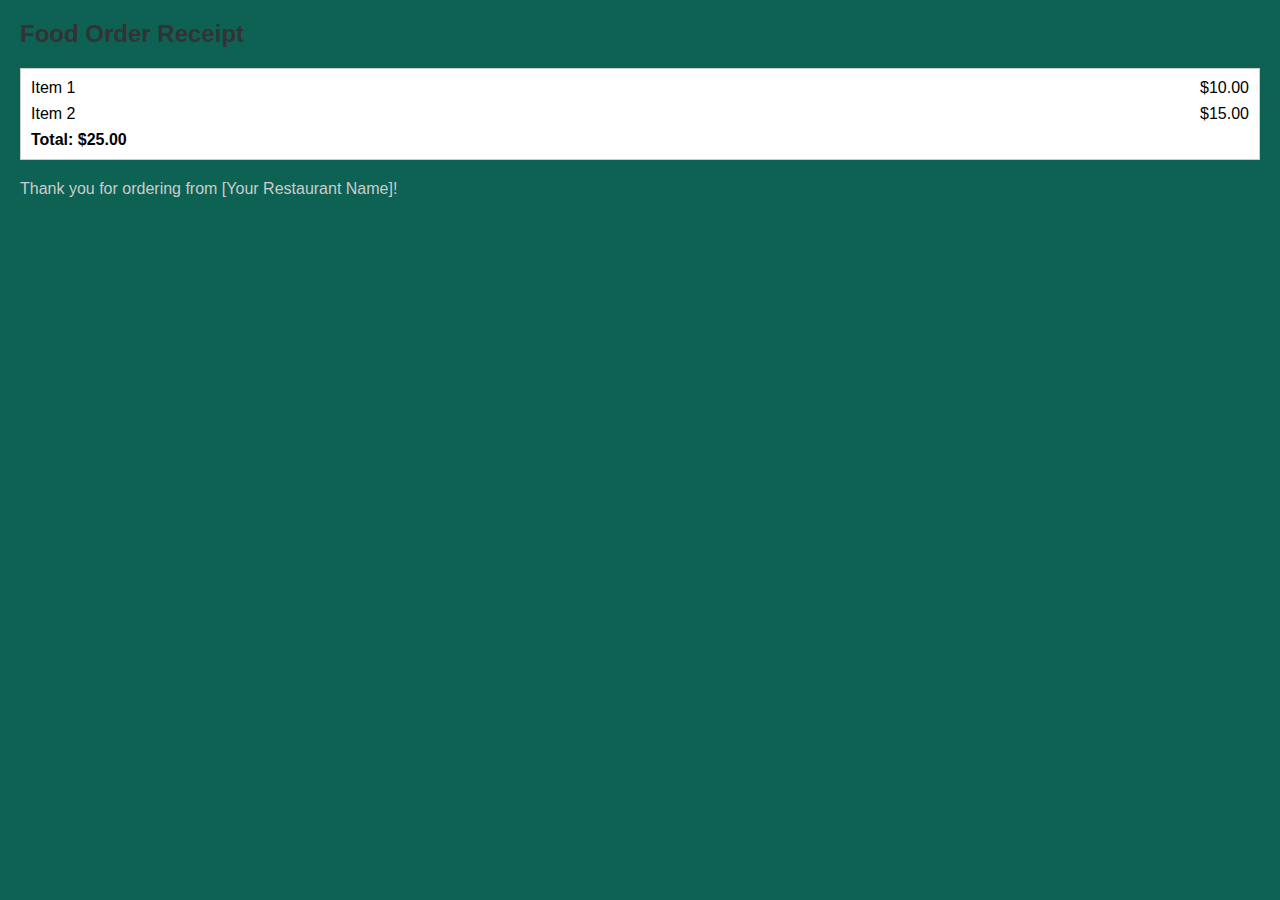
<file: bills.html>
<!DOCTYPE html>
<html lang="en">
<head>
    <meta charset="UTF-8">
    <meta name="viewport" content="width=device-width, initial-scale=1.0">
    <title>Food Order Receipt</title>
    <style>
        body {
            font-family: Arial, sans-serif;
            margin: 20px;
            background-color: #0e6253;
        }

        h2 {
            color: #333;
        }

        .receipt {
            border: 1px solid #ccc;
            padding: 10px;
            margin-bottom: 20px;
            background-color: white;
        }

        .item {
            display: flex;
            justify-content: space-between;
            margin-bottom: 8px;
            background-color: white;
        }

        .total {
            font-weight: bold;
        }

        p {
            color: #ccc;
        }
    </style>
</head>
<body>

    <h2>Food Order Receipt</h2>

    <div class="receipt">
        <div class="item">
            <span>Item 1</span>
            <span>$10.00</span>
        </div>
        <div class="item">
            <span>Item 2</span>
            <span>$15.00</span>
        </div>
        <!-- Add more items as needed -->

        <div class="total">
            <span>Total:</span>
            <span>$25.00</span>
        </div>
    </div>

    <p>Thank you for ordering from [Your Restaurant Name]!</p>

</body>
</html>
</file>
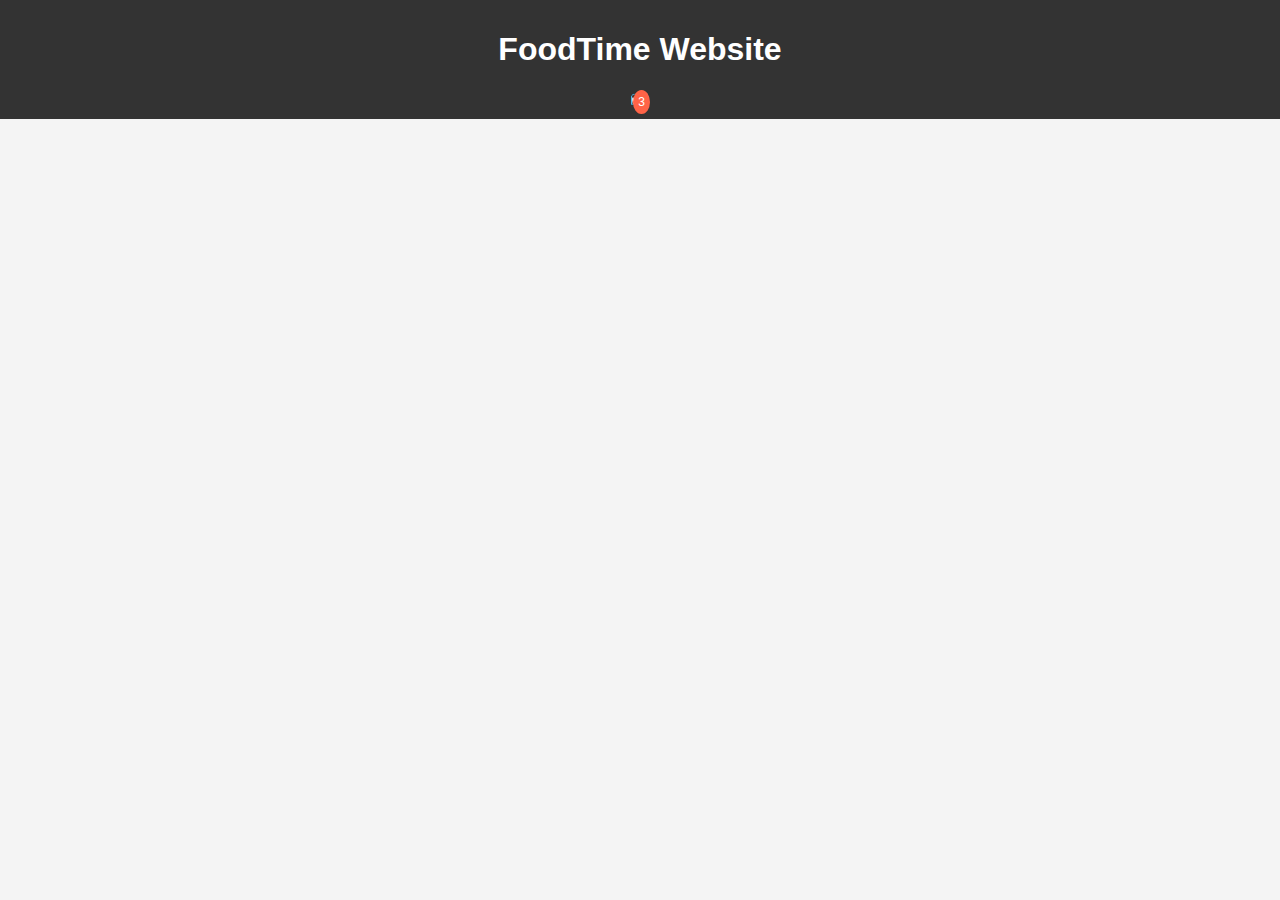
<file: notification.html>
<!DOCTYPE html>
<html lang="en">
<head>
    <meta charset="UTF-8">
    <meta name="viewport" content="width=device-width, initial-scale=1.0">
    <title>FoodTime Notifications</title>
    <style>
        body {
            font-family: Arial, sans-serif;
            margin: 0;
            padding: 0;
            background-color: #f4f4f4;
        }

        header {
            background-color: #333;
            color: #fff;
            padding: 10px;
            text-align: center;
        }

        main {
            padding: 20px;
        }

        .notification-icon {
            position: relative;
            display: inline-block;
            cursor: pointer;
        }

        .notification-count {
            position: absolute;
            top: 0;
            right: 0;
            background-color: #ff6347; /* Tomato color */
            color: #fff;
            border-radius: 50%;
            padding: 5px;
            font-size: 12px;
        }

        .notification-list {
            display: none;
            position: absolute;
            top: 40px;
            right: 10px;
            background-color: #fff;
            box-shadow: 0 0 10px rgba(100, 73, 73, 0.1);
            border-radius: 8px;
            padding: 10px;
            max-width: 300px;
            z-index: 1;
        }

        .notification-item {
            padding: 8px;
            border-bottom: 1px solid #ddd;
            font-size: 14px;
        }
    </style>
</head>
<body>

    <header>
        <h1>FoodTime Website</h1>
        <div class="notification-icon" onclick="toggleNotifications()">
            <span class="notification-count">3</span>
            📬 <!-- You can use an icon here -->
            <div class="notification-list">
                <div class="notification-item">New order received</div>
                <div class="notification-item">Delivery on the way</div>
                <div class="notification-item">Feedback received</div>
            </div>
        </div>
    </header>

    <main>
        <!-- Main content of the website -->
    </main>

    <script>
        function toggleNotifications() {
            var notificationList = document.querySelector('.notification-list');
            notificationList.style.display = (notificationList.style.display === 'block') ? 'none' : 'block';
        }
    </script>

</body>
</html>
</file>
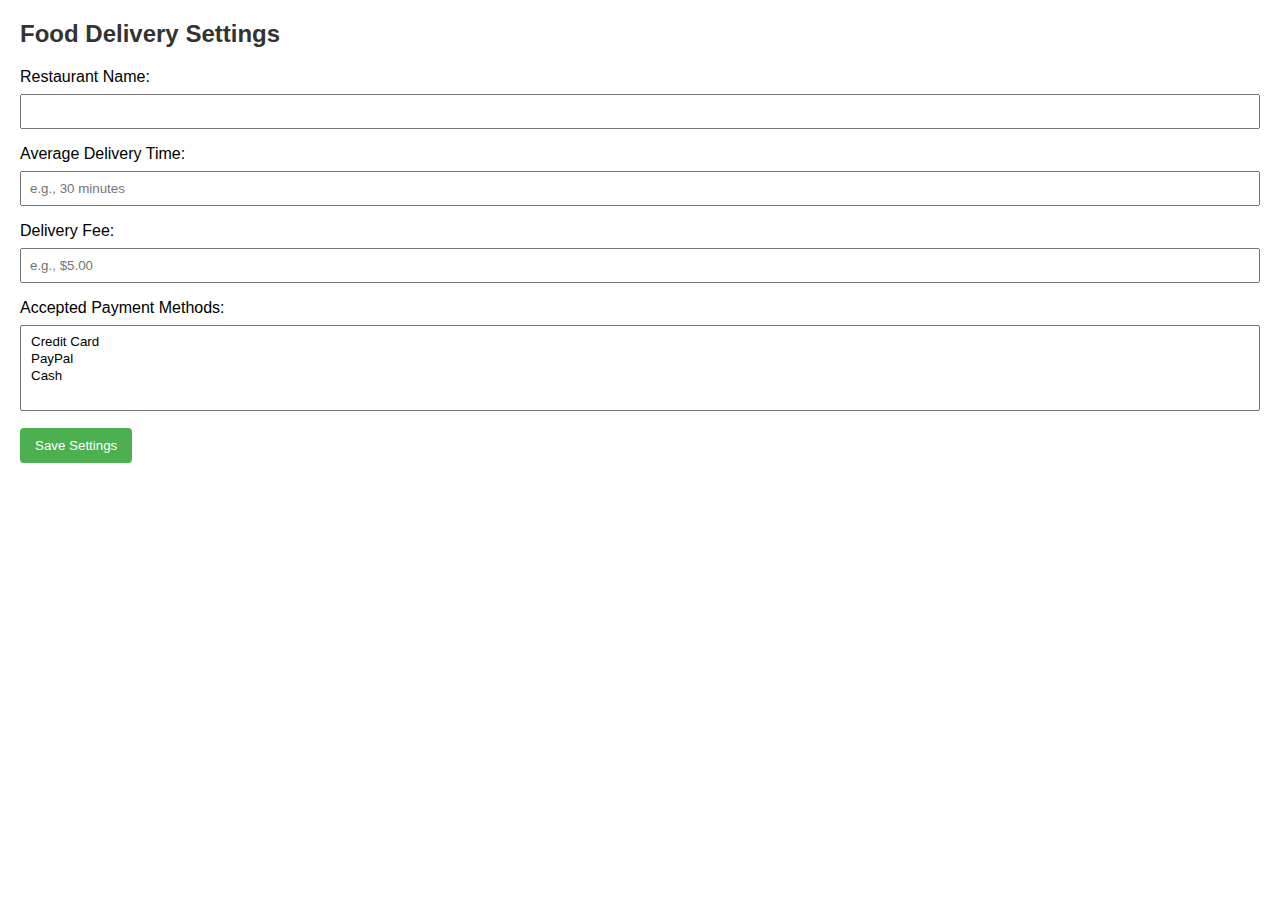
<file: setting.html>
<!DOCTYPE html>
<html lang="en">
<head>
    <meta charset="UTF-8">
    <meta name="viewport" content="width=device-width, initial-scale=1.0">
    <title>Food Delivery Settings</title>
    <style>
        body {
            font-family: Arial, sans-serif;
            margin: 20px;
        }

        h2 {
            color: #333;
        }

        label {
            display: block;
            margin-bottom: 8px;
        }

        input, select {
            width: 100%;
            padding: 8px;
            margin-bottom: 16px;
            box-sizing: border-box;
        }

        button {
            background-color: #4CAF50;
            color: white;
            padding: 10px 15px;
            border: none;
            border-radius: 4px;
            cursor: pointer;
        }

        button:hover {
            background-color: #45a049;
        }
    </style>
</head>
<body>

    <h2>Food Delivery Settings</h2>

    <form action="#" method="post">
        <label for="restaurantName">Restaurant Name:</label>
        <input type="text" id="restaurantName" name="restaurantName" required>

        <label for="deliveryTime">Average Delivery Time:</label>
        <input type="text" id="deliveryTime" name="deliveryTime" placeholder="e.g., 30 minutes" required>

        <label for="deliveryFee">Delivery Fee:</label>
        <input type="text" id="deliveryFee" name="deliveryFee" placeholder="e.g., $5.00" required>

        <label for="paymentMethods">Accepted Payment Methods:</label>
        <select id="paymentMethods" name="paymentMethods" multiple>
            <option value="creditCard">Credit Card</option>
            <option value="paypal">PayPal</option>
            <option value="cash">Cash</option>
        </select>

        <button type="submit">Save Settings</button>
    </form>

</body>
</html>
</file>
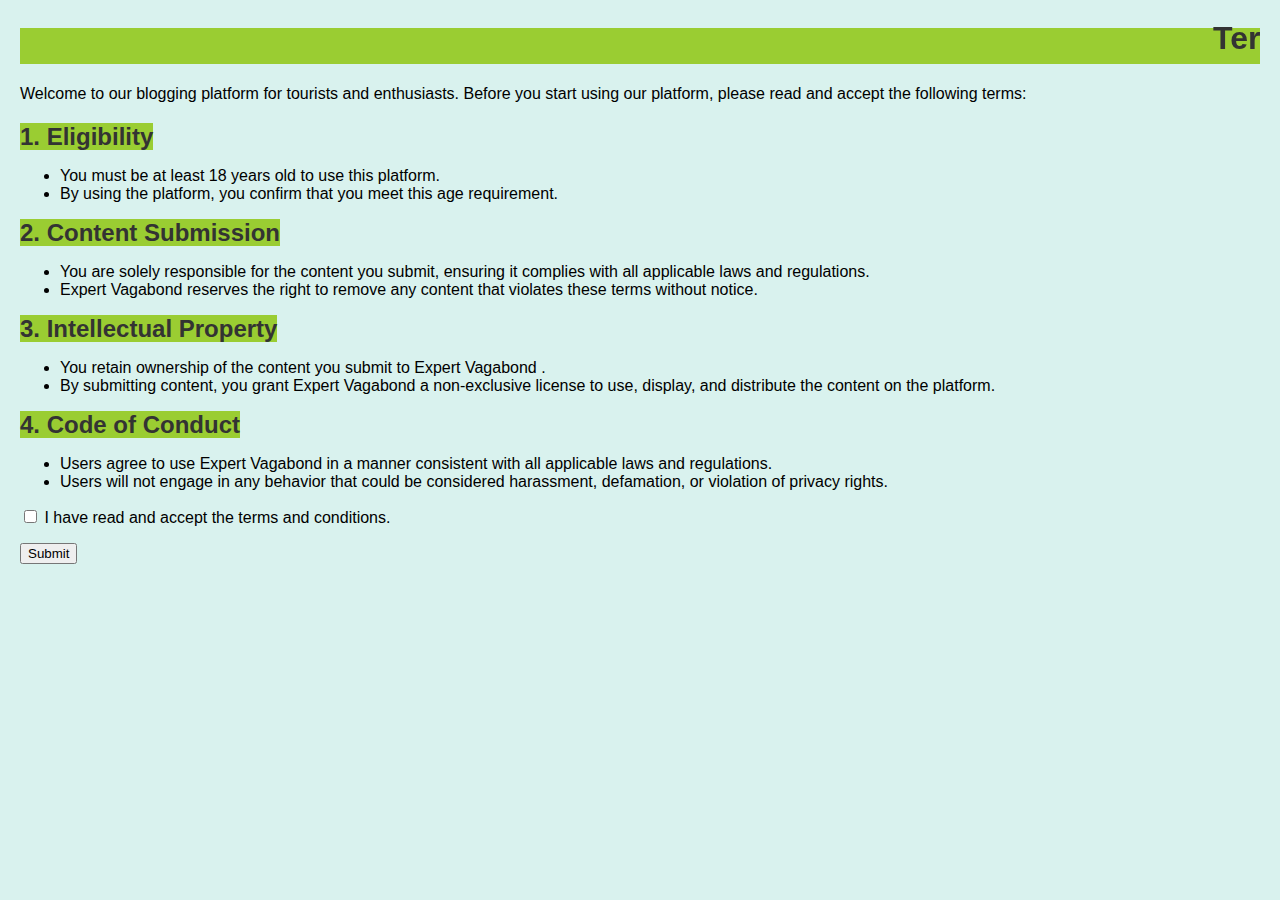
<file: terms.html>
<!DOCTYPE html>
<html lang="en">
<head>
    <meta charset="UTF-8">
    <meta name="viewport" content="width=device-width, initial-scale=1.0">
    <title>Terms and Conditions</title>
    <style>
        body {
            font-family: Arial, sans-serif;
            margin: 20px;
            background-color: #d9f2ee;
        }

        h1, h2 {
            color: #333;
            background-color: yellowgreen;
            display: inline;
        }

        p {
            line-height: 1.6;
        }
    </style>
</head>
<body>
    <h1><marquee>Terms and Conditions</marquee></h1>

    <p>Welcome to our blogging platform for tourists and enthusiasts. Before you start using our platform, please read and accept the following terms:</p>

    <h2>1. Eligibility</h2>
    <ul>
        <li>You must be at least 18 years old to use this platform.</li>
        <li>By using the platform, you confirm that you meet this age requirement.</li>
    </ul>

    <h2>2. Content Submission</h2>
    <ul>
        <li>You are solely responsible for the content you submit, ensuring it complies with all applicable laws and regulations.</li>
        <li>Expert Vagabond reserves the right to remove any content that violates these terms without notice.</li>
    </ul>

    <h2>3. Intellectual Property</h2>
    <ul>
        <li>You retain ownership of the content you submit to Expert Vagabond .</li>
        <li>By submitting content, you grant Expert Vagabond a non-exclusive license to use, display, and distribute the content on the platform.</li>
    </ul>

    <h2>4. Code of Conduct</h2>
    <ul>
        <li>Users agree to use Expert Vagabond  in a manner consistent with all applicable laws and regulations.</li>
        <li>Users will not engage in any behavior that could be considered harassment, defamation, or violation of privacy rights.</li>
    </ul>

    <!-- Add more sections as needed -->
    <input type="checkbox" id="acceptCheckbox"> I have read and accept the terms and conditions.
</p>

<button id="submitButton" onclick="submitForm()">Submit</button>

<script>
    function submitForm() {
        if (document.getElementById('acceptCheckbox').checked) {
            alert('Thank you for accepting the terms and conditions. You can now proceed to use our platform.');
            // You may want to redirect the user to the main page or perform other actions here.
        } else {
            alert('Please accept the terms and conditions before proceeding.');
        }
    }
</script>

</body>
</html>
</file>
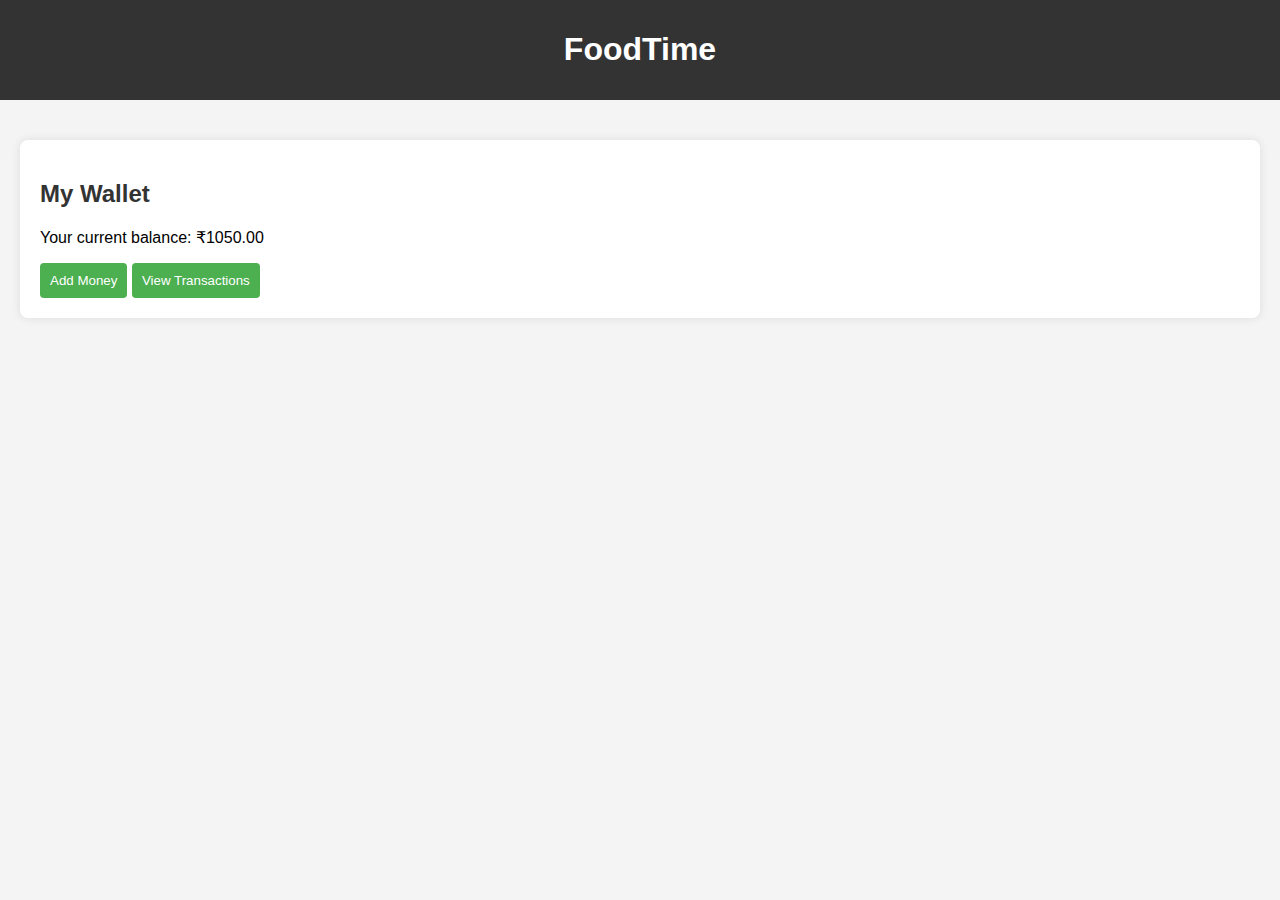
<file: wallet.html>
<!DOCTYPE html>
<html lang="en">
<head>
    <meta charset="UTF-8">
    <meta name="viewport" content="width=device-width, initial-scale=1.0">
    <title>Food Delivery Wallet</title>
    <style>
        body {
            font-family: Arial, sans-serif;
            margin: 0;
            padding: 0;
            background-color: #f4f4f4;
        }

        header {
            background-color: #333;
            color: #fff;
            padding: 10px;
            text-align: center;
        }

        main {
            padding: 20px;
        }

        .wallet-section {
            background-color: #fff;
            padding: 20px;
            border-radius: 8px;
            box-shadow: 0 0 10px rgba(0, 0, 0, 0.1);
            margin-top: 20px;
        }

        h2 {
            color: #333;
        }

        button {
            padding: 10px;
            background-color: #4CAF50;
            color: #fff;
            border: none;
            border-radius: 4px;
            cursor: pointer;
        }

        button:hover {
            background-color: #45a049;
        }
    </style>
</head>
<body>

    <header>
        <h1>FoodTime</h1>
    </header>

    <main>
        <div class="wallet-section">
            <h2>My Wallet</h2>
            <p>Your current balance: ₹1050.00</p>
            <button onclick="addMoney()">Add Money</button>
            <button onclick="viewTransactions()">View Transactions</button>
        </div>
    </main>

    <script>
        function addMoney() {
            // Add logic to handle adding money to the wallet
            alert('Add Money functionality to be implemented.');
        }

        function viewTransactions() {
            // Add logic to handle viewing wallet transactions
            alert('View Transactions functionality to be implemented.');
        }
    </script>

</body>
</html>
</file>
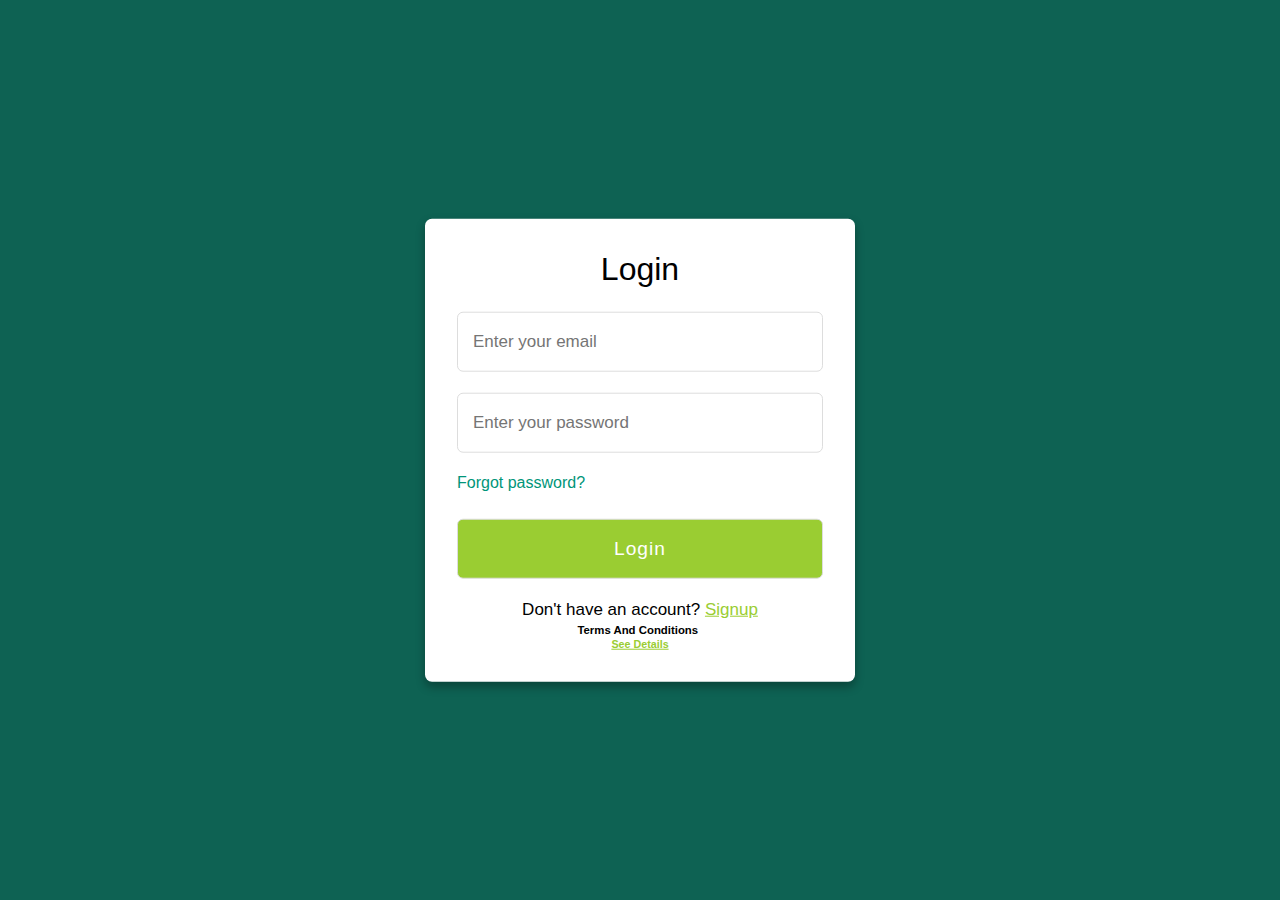
<file: website.html>
<!-- <!DOCTYPE html>
<html lang="en">
<head>
  <meta charset="UTF-8">
  <meta name="viewport" content="width=device-width, initial-scale=1.0">
  <title>Login Page</title>
  <style>
    body {
      font-family: Arial, sans-serif;
      background-color: #f4f4f4;
      text-align: center;
      margin: 0;
      padding: 0;
    }

    #login-container {
      position: absolute;
      top: 50%;
      left: 50%;
      transform: translate(-50%, -50%);
      width: 300px;
      padding: 20px;
      background-color: #fff;
      border-radius: 8px;
      box-shadow: 0 0 10px rgba(0, 0, 0, 0.1);
    }

    input {
      width: 100%;
      padding: 10px;
      margin-bottom: 10px;
      box-sizing: border-box;
    }

    button {
      width: 100%;
      padding: 10px;
      background-color: #4caf50;
      color: #fff;
      border: none;
      border-radius: 4px;
      cursor: pointer;
    }
  </style>
</head>
<body>
  <div id="login-container">
    <h2>Login</h2>
    <form id="login-form">
      <input type="text" id="username" placeholder="Username" required>
      <input type="password" id="password" placeholder="Password" required>
      <button type="button" onclick="attemptLogin()">Login</button>
    </form>
  </div>

  <script>
    function attemptLogin() {
      var username = document.getElementById('username').value;
      var password = document.getElementById('password').value;

      // You would typically send this information to a server for authentication.
      // For the sake of this example, let's assume a simple hardcoded check.
      if (username === 'your_username' && password === 'your_password') {
        alert('Login successful!');
        // Redirect to another page or perform other actions after successful login.
      } else {
        alert('Login failed. Please check your username and password.');
      }
    }
  </script>
</body>
</html> -->


<!DOCTYPE html>
<html lang="en">
<head>
  <meta charset="UTF-8">
  <meta name="viewport" content="width=device-width, initial-scale=1.0">
  <meta http-equiv="X-UA-Compatible" content="ie=edge">
  <title>Login & Registration Form</title>
  <!-- -Custom CSS File- -->
  <link rel="stylesheet" href="login.css">
</head>
<body>
    <section>
  <div class="container">
    <input type="checkbox" id="check">
    <div class="login form">
      <header>Login</header>
      <form action="#">
        <input type="text" placeholder="Enter your email">
        <input type="password" placeholder="Enter your password">
        <a href="#">Forgot password?</a>
        <input type="button" class="button" value="Login">
      </form>
      <div class="signup">
        <span class="signup">Don't have an account?
         <label for="check"><u>Signup</u></label>
        </span>
        <h6>Terms And Conditions<a href="terms.html" style="color: yellowgreen;">&nbsp;<u><h6>See Details</h6></u></a></h6>

      </div>
    </div>
    <div class="registration form">
      <header>Signup</header>
      <form action="#">
        <input type="text" placeholder="Enter your email">
        <input type="password" placeholder="Create a password">
        <input type="password" placeholder="Confirm your password">
        <input type="button" class="button" value="Signup">
        <button type="button" onclick="attemptLogin()">Login</button>
      </form>
      <div class="signup">
        <span class="signup">Already have an account?
         <label for="check">Login</label>
        </span>
      </div>
    </div>
  </div>
  </section>
  <script>
    function attemptLogin() {
      var username = document.getElementById('username').value;
      var password = document.getElementById('password').value;

      //  You would typically send this information to a server for authentication.
      //  For the sake of this example, let's assume a simple hardcoded check.
      if (username === 'avinashvarshney8@gmail.com' && password == '123456789') {
        alert('Login successful!');
        //  Redirect to another page or perform other actions after successful login.
      } else {
        alert('Login failed. Please check your username and password.');
      }
    }
  </script>

</body>
</html>
</file>
<file: login.css>
*{
    margin: 0;
    padding: 0;
    box-sizing: border-box;
    font-family: 'Poppins', sans-serif;
  }
  body{
    min-height: 100vh;
    width: 100%;
    background: #0e6253;
  }
  .container{
    position: absolute;
    top: 50%;
    left: 50%;
    transform: translate(-50%,-50%);
    max-width: 430px;
    width: 100%;
    background: #fff;
    border-radius: 7px;
    box-shadow: 0 5px 10px rgba(0,0,0,0.3);
  }
  .container .registration{
    display: none;
  }
  #check:checked ~ .registration{
    display: block;
  }
  #check:checked ~ .login{
    display: none;
  }
  #check{
    display: none;
  }
  .container .form{
    padding: 2rem;
  }
  .form header{
    font-size: 2rem;
    font-weight: 500;
    text-align: center;
    margin-bottom: 1.5rem;
  }
   .form input{
     height: 60px;
     width: 100%;
     padding: 0 15px;
     font-size: 17px;
     margin-bottom: 1.3rem;
     border: 1px solid #ddd;
     border-radius: 6px;
     outline: none;
   }
   .form input:focus{
     box-shadow: 0 1px 0 rgba(0,0,0,0.2);
   }
  .form a{
    font-size: 16px;
    color: #009579;
    text-decoration: none;
  }
  .form a:hover{
    text-decoration: underline;
  }
  .form input.button{
    color: #fff;
    background:yellowgreen ;
    font-size: 1.2rem;
    font-weight: 500;
    letter-spacing: 1px;
    margin-top: 1.7rem;
    cursor: pointer;
    transition: 0.4s;
  }
  .form input.button:hover{
    background: #0e6253;
  }
  .signup{
    font-size: 17px;
    text-align: center;
  }
  .signup label{
    color: yellowgreen;
    cursor: pointer;
  }
  .signup label:hover{
    text-decoration: underline;
  }
</file>
